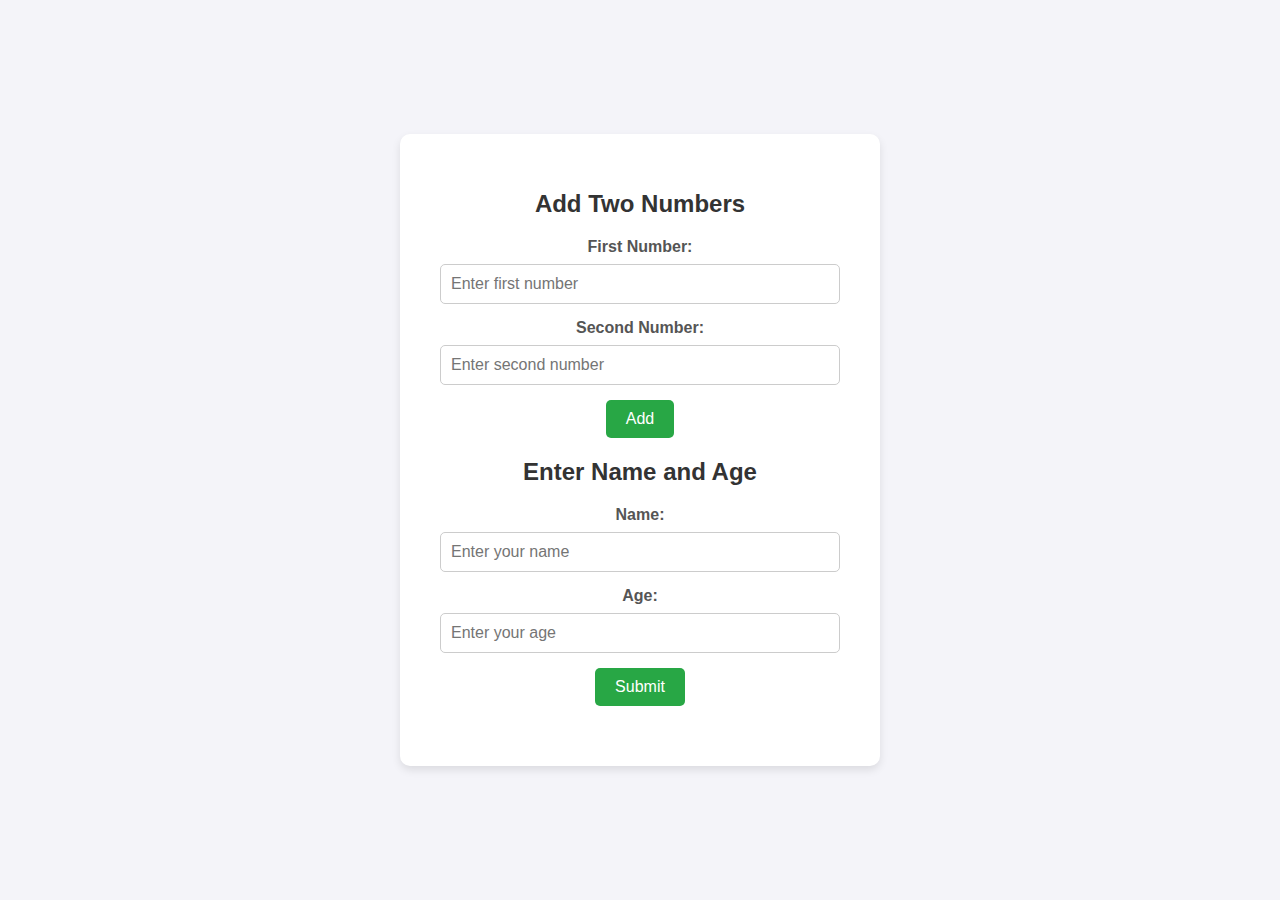
<file: Servlet App/src/main/webapp/index.html>
<!DOCTYPE html>
<html lang="en">
<head>
<meta charset="UTF-8">
<meta name="viewport" content="width=device-width, initial-scale=1.0">
<title>Forms Example</title>
<style>
body {
	font-family: 'Arial', sans-serif;
	background-color: #f4f4f9;
	color: #333;
	margin: 0;
	padding: 0;
	display: flex;
	justify-content: center;
	align-items: center;
	height: 100vh;
}

.container {
	background-color: #fff;
	padding: 40px;
	box-shadow: 0 4px 8px rgba(0, 0, 0, 0.1);
	border-radius: 10px;
	max-width: 400px;
	width: 100%;
	text-align: center;
}

h1 {
	font-size: 24px;
	margin-bottom: 20px;
	color: #333;
}

form {
	margin-bottom: 20px;
}

label {
	display: block;
	margin-bottom: 8px;
	font-weight: bold;
	color: #555;
}

input[type="number"], input[type="text"] {
	width: 100%;
	padding: 10px;
	margin-bottom: 15px;
	border: 1px solid #ccc;
	border-radius: 5px;
	box-sizing: border-box;
	font-size: 16px;
}

button {
	background-color: #28a745;
	color: white;
	padding: 10px 20px;
	border: none;
	border-radius: 5px;
	cursor: pointer;
	font-size: 16px;
	transition: background-color 0.3s;
}

button:hover {
	background-color: #218838;
}

#result {
	font-weight: bold;
	margin-top: 20px;
	color: #333;
}
</style>
</head>
<body>
	<div class="container">
		<h1>Add Two Numbers</h1>
		<form action="add" method="get">
			<label for="num1">First Number:</label> <input type="number"
				id="num1" name="num1" placeholder="Enter first number" required>
			<label for="num2">Second Number:</label> <input type="number"
				id="num2" name="num2" placeholder="Enter second number" required>
			<button type="submit">Add</button>
		</form>

		<p id="result"></p>

		<h1>Enter Name and Age</h1>
		<form action="FormHandler.jsp" method="get">
			<label for="name">Name:</label> <input type="text" id="name"
				name="name" placeholder="Enter your name" required> <label
				for="age">Age:</label> <input type="number" id="age" name="age"
				placeholder="Enter your age" required>
			<button type="submit">Submit</button>
		</form>
	</div>
</body>
</html>
</file>
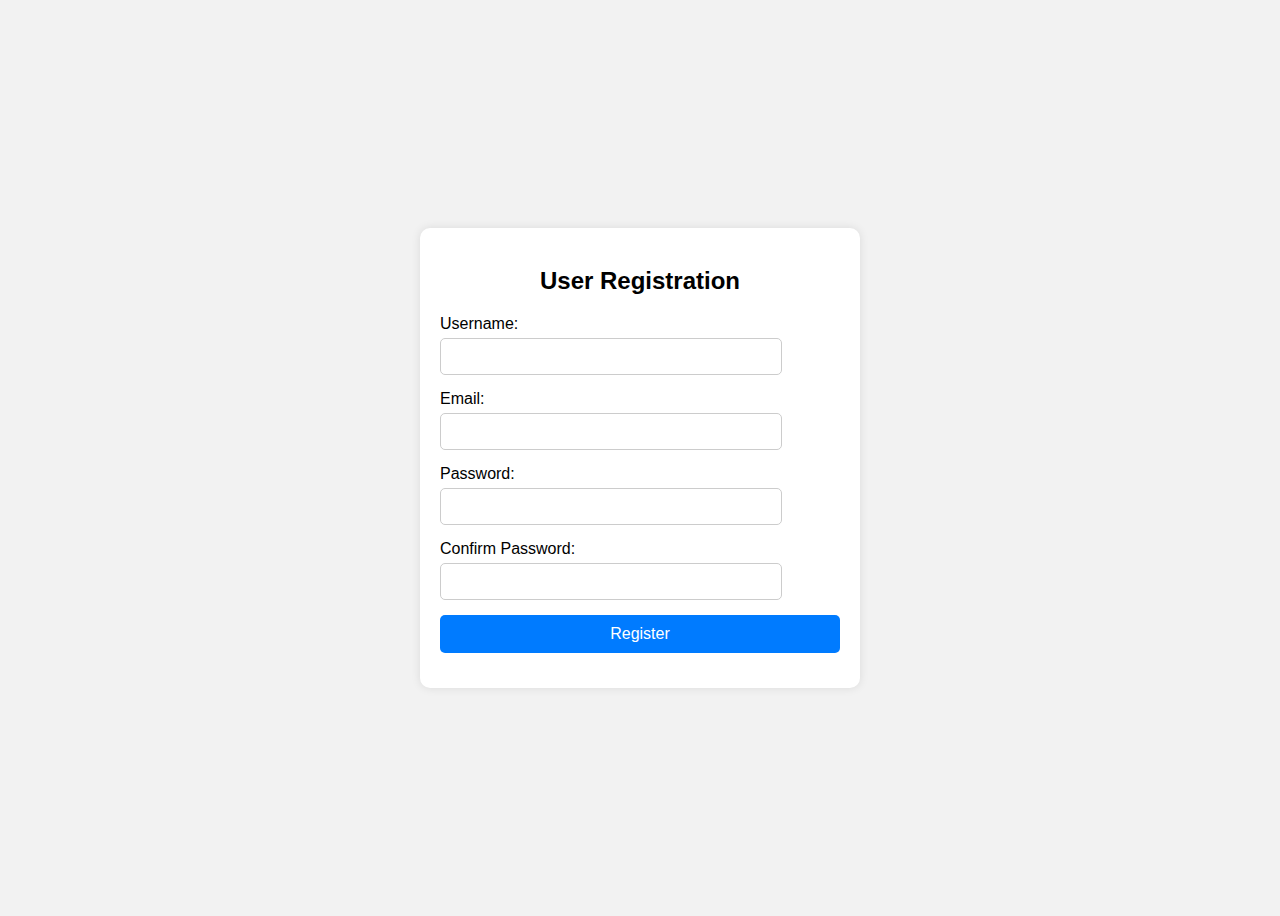
<file: Servlet App/src/main/webapp/Register.html>
<!DOCTYPE html>
<html lang="en">
<head>
    <meta charset="UTF-8">
    <meta name="viewport" content="width=device-width, initial-scale=1.0">
    <title>User Registration</title>
    <style>
        body {
            font-family: Arial, sans-serif;
            background-color: #f2f2f2;
            display: flex;
            justify-content: center;
            align-items: center;
            height: 100vh;
        }
        .container {
            background-color: #fff;
            padding: 20px;
            border-radius: 10px;
            box-shadow: 0 0 10px rgba(0, 0, 0, 0.1);
            max-width: 400px;
            width: 100%;
        }
        h2 {
            text-align: center;
            margin-bottom: 20px;
        }
        .form-group {
            margin-bottom: 15px;
        }
        .form-group label {
            display: block;
            margin-bottom: 5px;
        }
        .form-group input {
            width: 80%;
            padding: 10px;
            border: 1px solid #ccc;
            border-radius: 5px;
        }
        .form-group input:focus {
            border-color: #007BFF;
            outline: none;
        }
        .form-group button {
            width: 100%;
            padding: 10px;
            background-color: #007BFF;
            border: none;
            border-radius: 5px;
            color: #fff;
            font-size: 16px;
            cursor: pointer;
        }
        .form-group button:hover {
            background-color: #0056b3;
        }
        .error {
            color: red;
            margin-top: 10px;
        }
    </style>
</head>
<body>
    <div class="container">
        <h2>User Registration</h2>
        <form id="registrationForm" method="POST" action="register">
            <div class="form-group">
                <label for="username">Username:</label>
                <input type="text" id="username" name="username" required>
            </div>
            <div class="form-group">
                <label for="email">Email:</label>
                <input type="email" id="email" name="email" required>
            </div>
            <div class="form-group">
                <label for="password">Password:</label>
                <input type="password" id="password" name="password" required>
            </div>
            <div class="form-group">
                <label for="confirmPassword">Confirm Password:</label>
                <input type="password" id="confirmPassword" name="confirmPassword" required>
            </div>
            <div class="form-group">
                <button type="submit">Register</button>
            </div>
            <div class="error" id="errorMessage"></div>
        </form>
    </div>

    <script>
        document.getElementById('registrationForm').addEventListener('submit', function(event) {
            const password = document.getElementById('password').value;
            const confirmPassword = document.getElementById('confirmPassword').value;
            const errorMessage = document.getElementById('errorMessage');

            if (password !== confirmPassword) {
                event.preventDefault();
                errorMessage.textContent = 'Passwords do not match!';
            } else {
                errorMessage.textContent = '';
            }
        });
    </script>
</body>
</html>
</file>
